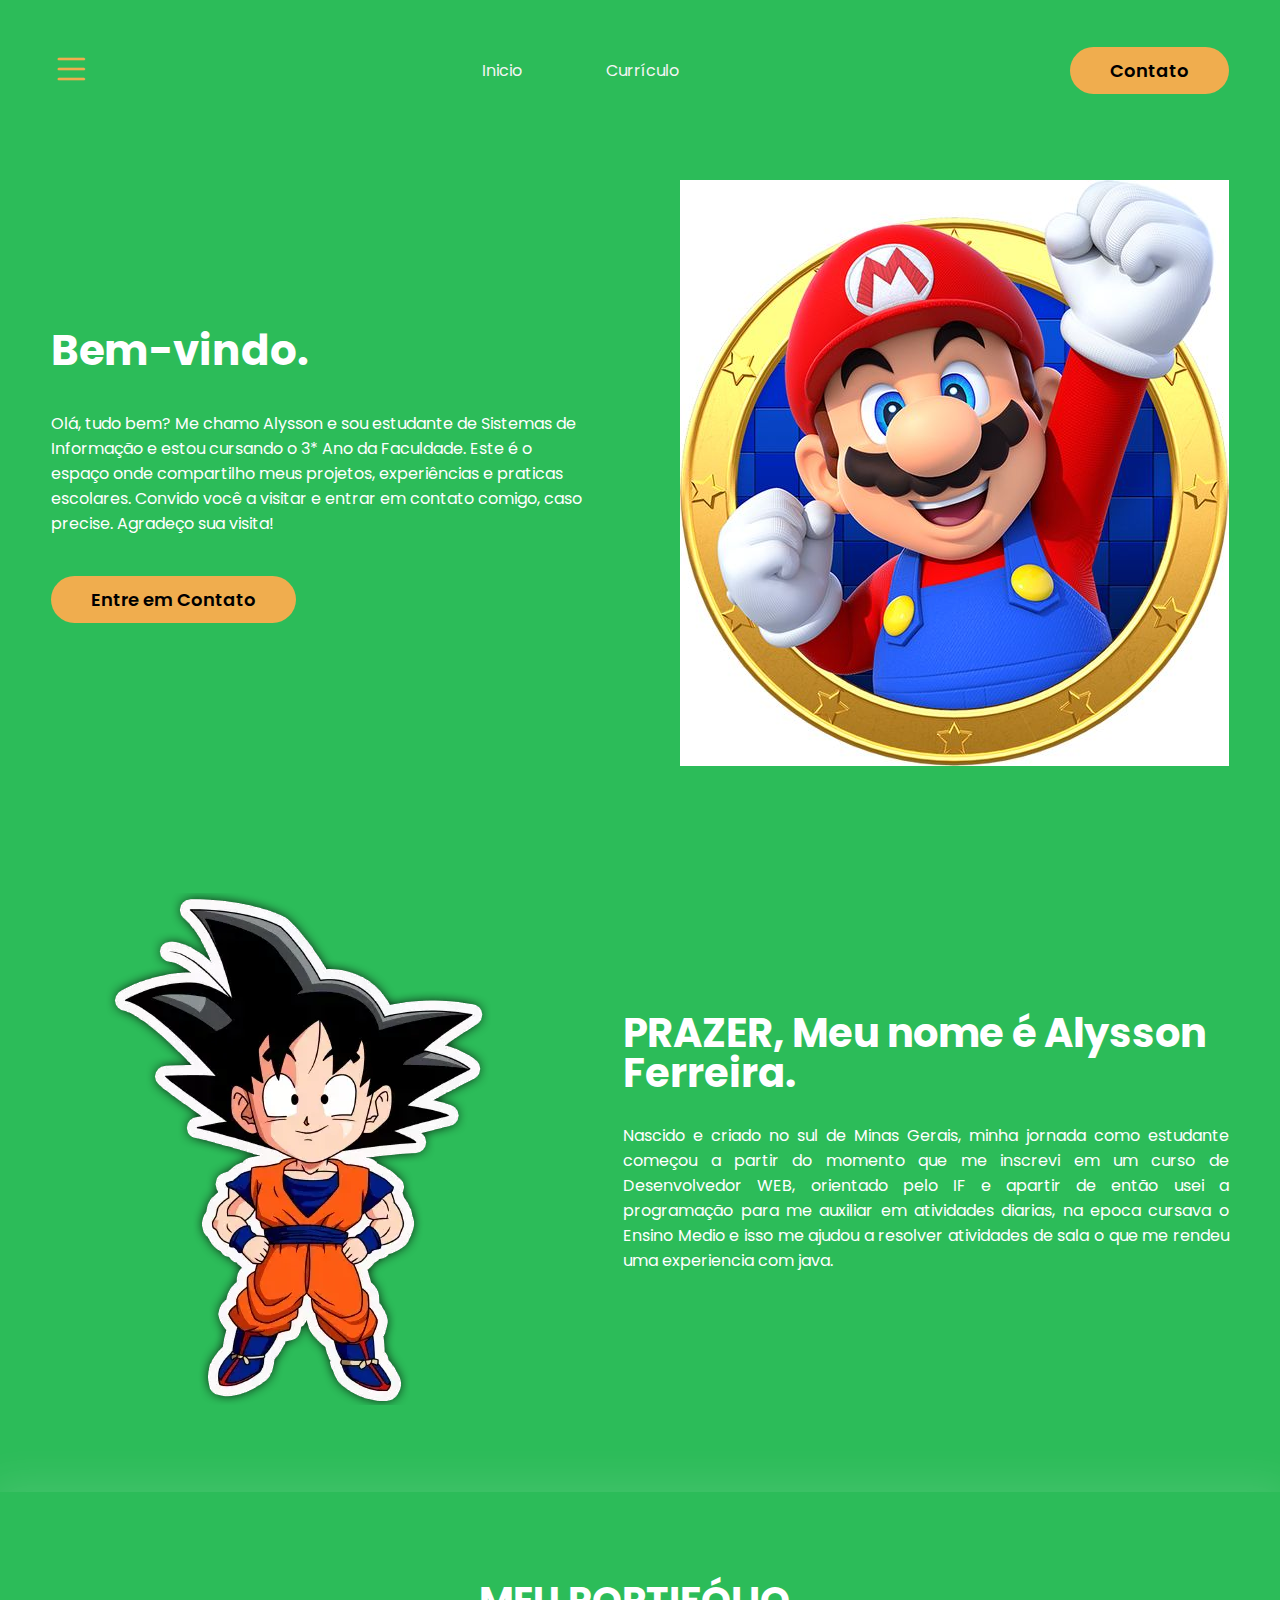
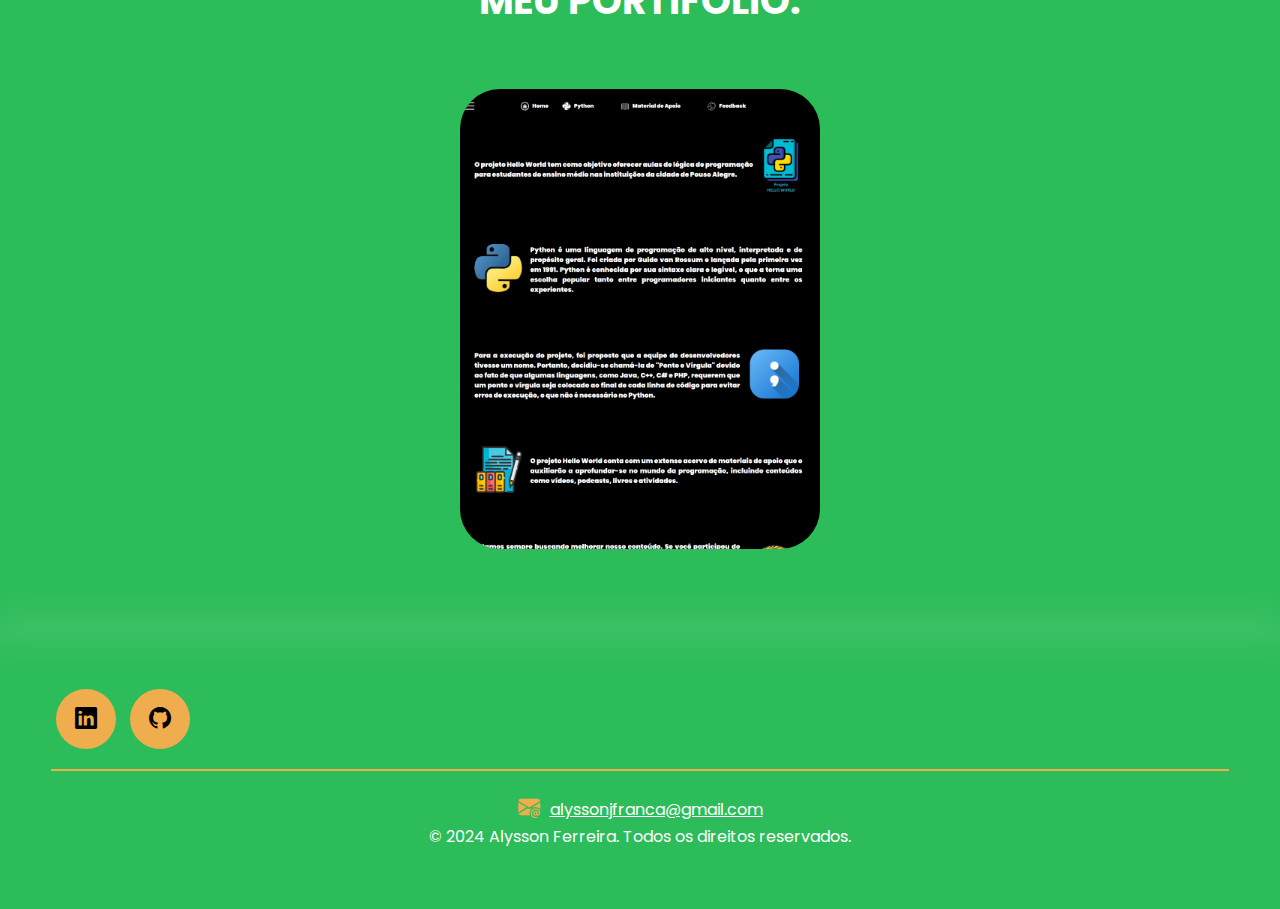
<file: index.html>
<!DOCTYPE html>
<html lang="pt-br">

<head>
    <meta charset="UTF-8">
    <meta name="viewport" content="width=device-width, initial-scale=1.0">

    <link rel="preconnect" href="https://fonts.googleapis.com">
    <link rel="preconnect" href="https://fonts.gstatic.com" crossorigin>
    <link href="https://fonts.googleapis.com/css2?family=Poppins:ital,wght@0,900;1,900&display=swap" rel="stylesheet">

    <link rel="stylesheet" href="https://cdn.jsdelivr.net/npm/bootstrap-icons@1.11.1/font/bootstrap-icons.css">

    <script src="script.js" defer></script>
    <link rel="shortcut icon" href="imagens/logo.webp" type="image/x-icon">
    <title>Alysson Ferreira - portifolio</title>
    <link rel="stylesheet" href="style.css">
</head>

<body>
    <header>
        <div class="interface">
            <div class="btn-abrir-menu" id="btn-menu">
                <i class="bi bi-list"></i>
            </div>

            <div class="menu-mobile" id="menu-mobile">
                <div class="btn-fechar">
                    <i class="bi bi-x-lg"></i>
                </div>
                <nav>
                    <ul>
                        <li><a href="#">Inicio</a></li>
                        <li><a href="curriculum.html" target="_blank">Currículo</a></li>
                        <li><a href="contato.html">Contato</a></li>
                    </ul>
                </nav>

            </div>

            <div class="overlay-menu" id="overlay-menu"></div>
            <nav class="menu-desktop">
                <ul>
                    <li><a href="#">Inicio</a></li>
                    <li><a href="curriculum.html" target="_blank">Currículo</a></li>
                </ul>
            </nav>

            <div class="btn-contato">
                <a href="contato.html">
                    <button>Contato</button>
                </a>
            </div>


        </div>
    </header>

    <main>
        <section class="topo-do-site">
            <div class="interface">
                <div class="flex">
                    <div class="txt-topo-do-site">
                        <h1>Bem-vindo.</h1>
                        <p>Olá, tudo bem? Me chamo Alysson e sou estudante de Sistemas de Informação e estou cursando o 3* Ano da Faculdade.
                            Este é o espaço onde compartilho meus projetos, experiências e praticas escolares.
                            Convido você a visitar e entrar em contato comigo, caso precise.
                            Agradeço sua visita!</p>

                        <div class="btn-contato">
                            <a href="contato.html">
                                <button>Entre em Contato</button>
                            </a>
                        </div>
                    </div>

                    <div class="image-topo-do-site">
                        <img src="imagens/perfil.jpeg" alt="">
                    </div>
                </div>
            </div>
        </section>

        <section class="sobre">
            <div class="interface">
                <div class="flex">
                    <div class="img-sobre">
                        <img src="imagens/perfilDBZ.jpeg" alt="">
                    </div>

                    <div class="txt-sobre">
                        <h2>PRAZER, Meu nome é Alysson Ferreira.</h2>
                        <p>Nascido e criado no sul de Minas Gerais, minha jornada como estudante começou a partir do momento que me inscrevi
                            em um curso de Desenvolvedor WEB, orientado pelo IF e apartir de então usei a programação para me auxiliar em atividades
                            diarias, na epoca cursava o Ensino Medio e isso me ajudou a resolver atividades de sala o que me rendeu uma experiencia com 
                            java.
                        </p>
                    </div>
                </div>
            </div>
        </section>

        <section class="portifolio">
            <div class="interface">
                <h2 class="titulo">MEU PORTIFÓLIO.</h2>
                <div class="flex">
                    <div class="img-port" style="background-image: url(imagens/projeto01.png);">
                        <div class="overlay">Hello World</div>
                    </div>
                </div>
            </div>
        </section>
    </main>

    <footer>
        <div class="interface">
            <div class="line-footer">
                <div class="flex">
                    <div class="btn-social">
                        <a href="https://www.linkedin.com/in/alysson-ferreira-7676b6226/" target="_blank"><button><i
                                    class="bi bi-linkedin"></i></button></a>
                        <a href="https://github.com/Alyssonjff" target="_blank"><button><i
                                    class="bi bi-github"></i></button></a>
                    </div>
                </div>
            </div>

            <div class="line-footer borda">
                <p><a href="mailto:richard-r3@hotmail.com"><i
                            class="bi bi-envelope-at-fill"></i>alyssonjfranca@gmail.com</a></p>
                <p id="txt-footer">&copy; 2024 Alysson Ferreira. Todos os direitos reservados.</p>
            </div>

        </div>
    </footer>
</body>

</html>
</file>
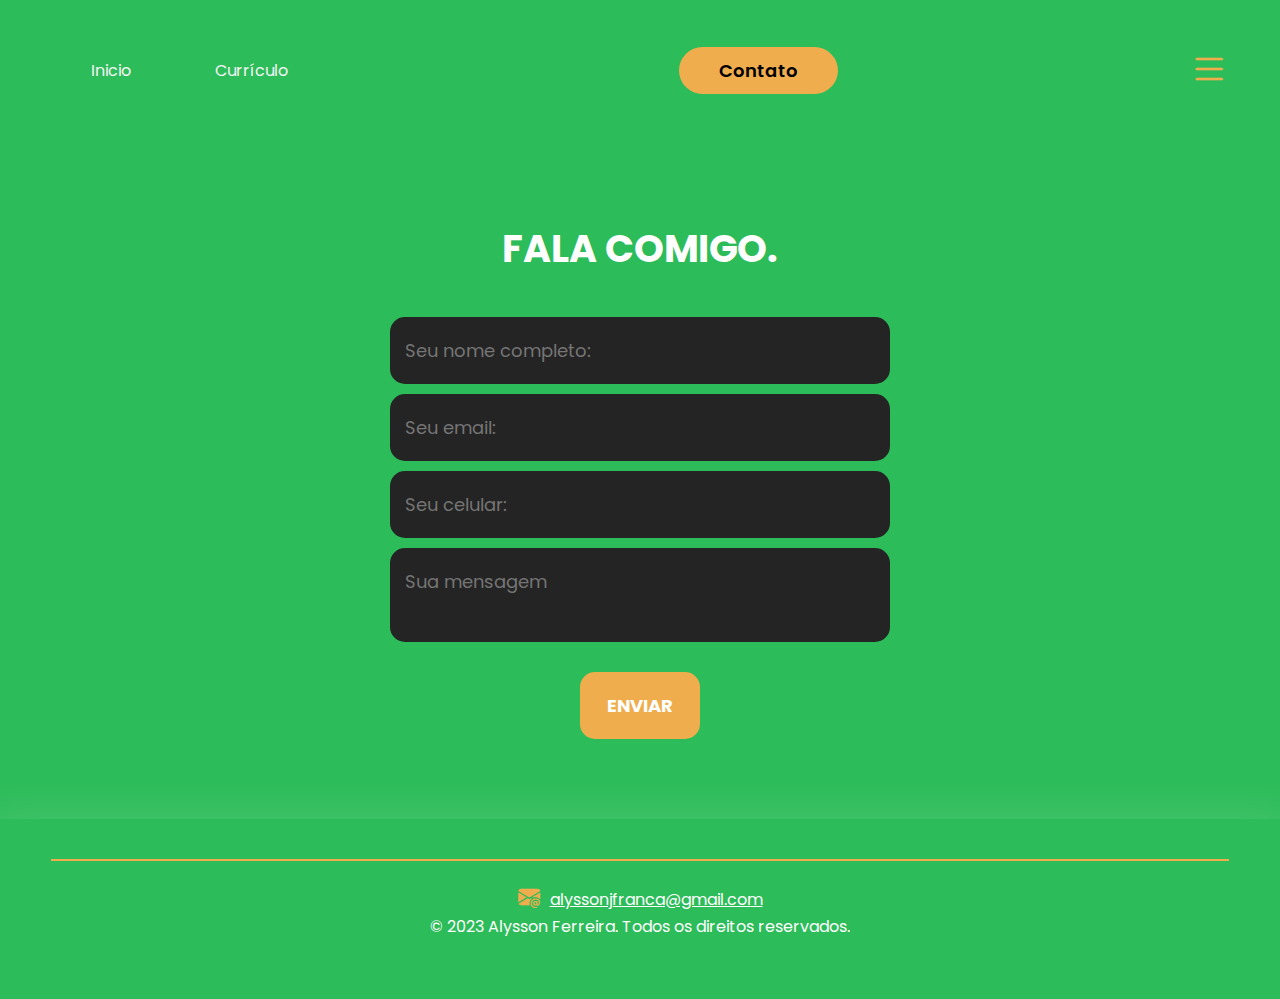
<file: Contato.html>
<!DOCTYPE html>
<html lang="pt-br">
<head>
    <meta charset="UTF-8">
    <meta name="viewport" content="width=device-width, initial-scale=1.0">
    
     <link rel="preconnect" href="https://fonts.googleapis.com">
     <link rel="preconnect" href="https://fonts.gstatic.com" crossorigin>
     <link href="https://fonts.googleapis.com/css2?family=Poppins:ital,wght@0,900;1,900&display=swap" rel="stylesheet">

     <link rel="stylesheet" href="https://cdn.jsdelivr.net/npm/bootstrap-icons@1.11.1/font/bootstrap-icons.css">
 
     <script src="script.js" defer></script>
     <link rel="shortcut icon" href="imagens/logo.webp" type="image/x-icon">
     <title>Contato</title>
     <link rel="stylesheet" href="style.css">

</head>
<body>
    <header>
        <div class="interface">
            <nav class="menu-desktop">
                <ul>
                    <li><a href="index.html">Inicio</a></li>
                    <li><a href="curriculum.html">Currículo</a></li>
                </ul>
            </nav>

            <div class="btn-contato">
                <a href="contato.html">
                    <button>Contato</button>
                </a>
            </div>

            <div class="btn-abrir-menu" id="btn-menu">
                <i class="bi bi-list"></i>
            </div>

            <div class="menu-mobile" id="menu-mobile">
                <div class="btn-fechar">
                    <i class="bi bi-x-lg"></i>
                </div>
                <nav>
                    <ul>
                        <li><a href="#">Inicio</a></li>
                        <li><a href="#">Currículo</a></li>
                        <li><a href="contato.html">Contato</a></li>
                    </ul>
                </nav>

            </div>

            <div class="overlay-menu" id="overlay-menu"></div>
        </div>

    </header>
    
    <section class="formulario">
        <div class="interface">
            <h2 class="titulo">FALA COMIGO.</h2>

            <form action="mailto:alyssonjfranca@gmail.com" method="POST" enctype="text/plain">
                <input type="text" name="nome" placeholder="Seu nome completo:" required>
                <input type="email" name="email" placeholder="Seu email:" required>
                <input type="text" name="celular" placeholder="Seu celular:" required>
                <textarea name="mensagem" placeholder="Sua mensagem" required></textarea>
                <div class="btn-enviar"><input type="submit" value="ENVIAR"></div>
            </form>

        </div>
    </section>
    <footer>
        <div class="interface">
            <div class="line-footer borda">
                <p><a href="mailto:richard-r3@hotmail.com"><i class="bi bi-envelope-at-fill"></i>alyssonjfranca@gmail.com</a></p>
                <p id="txt-footer">&copy; 2023 Alysson Ferreira. Todos os direitos reservados.</p>
            </div>

        </div>
    </footer>
</body>
</html>
</file>
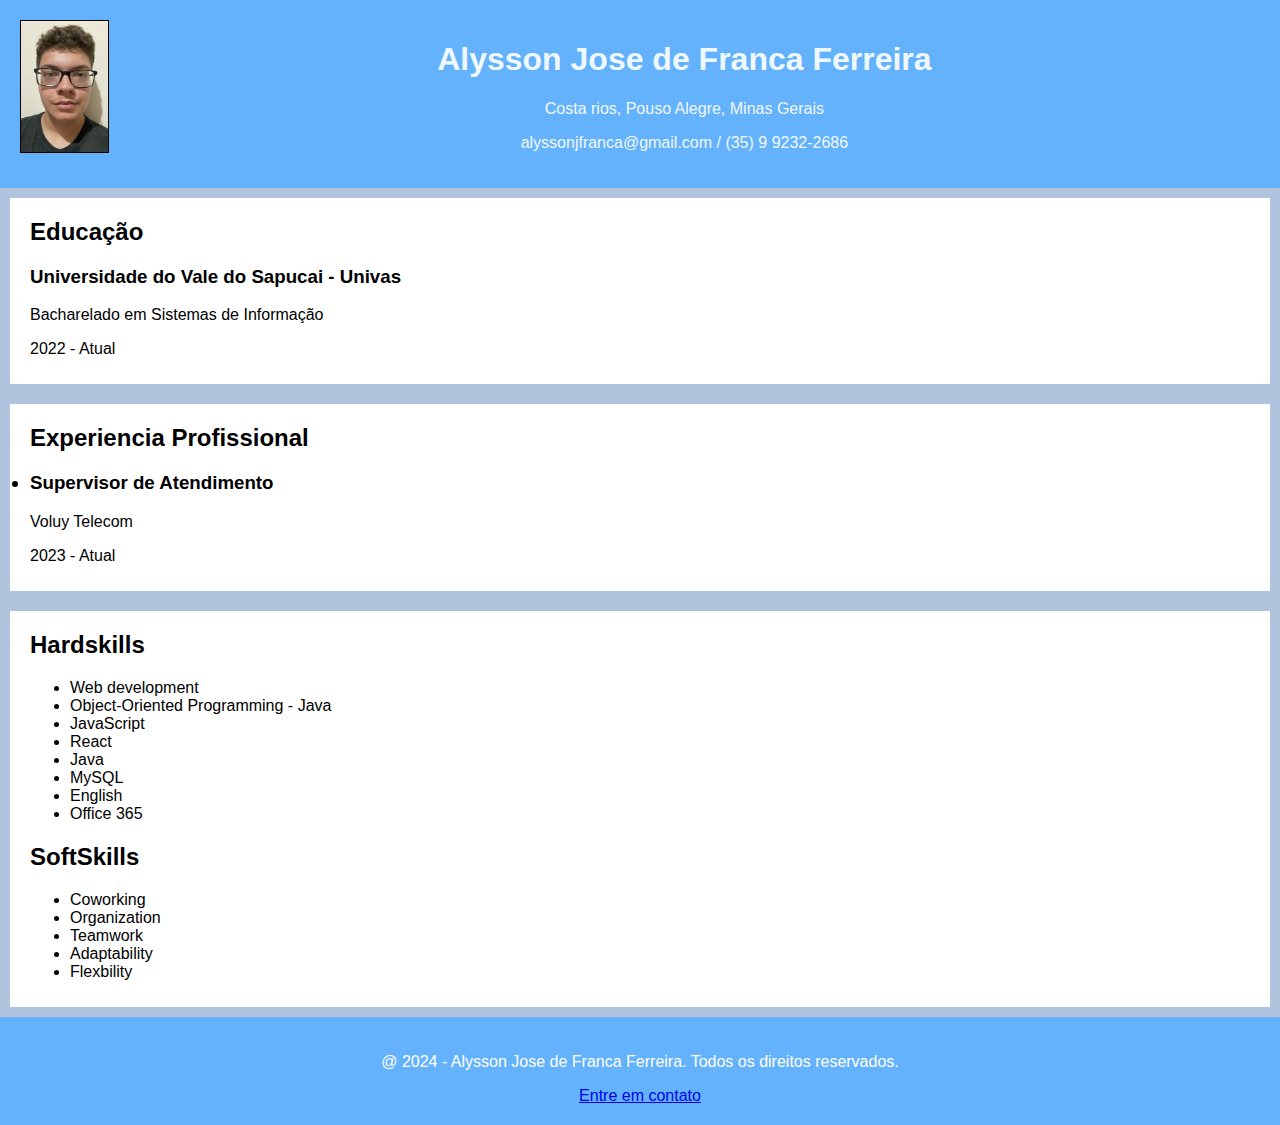
<file: curriculum.html>
<!DOCTYPE html>
<html>
    <head>
        <meta charset="UTF-8">
        <meta name="viewport" content="width=device-width, initial-scale=1.0">
        <title>Portifolio</title>
        <link rel="icon" type="image/x-icon" href="PortifolioIcone.avif" >
        <link rel="stylesheet" href="curriculum.css" />
    </head>
    <body>
        <header>
                <img class="Perfil" src="imagens/Perfil2.jpeg" />
            <h1>
                Alysson Jose de Franca Ferreira
            </h1>
            <p>Costa rios, Pouso Alegre, Minas Gerais</p>
            <p>alyssonjfranca@gmail.com / (35) 9 9232-2686</p>
        </header>
        <section class="aba">
            <h2>
                Educação
            </h2>
            <div class="itens">
                <h3>Universidade do Vale do Sapucai - Univas</h3>
                <p>Bacharelado em Sistemas de Informação</p>
                <p>2022 - Atual</p>
            </div>
        </section>
        <section class="aba">
            <h2>
                Experiencia Profissional
            </h2>
            <div class="itens">
                <h3><li>Supervisor de Atendimento</li></h3>
                <p>Voluy Telecom</p>
                <p>2023 - Atual</p>
            </div>
        </section>
        <section class="aba">
            <h2>
                Hardskills
            </h2>
            <div class="skills">
                <ul>
                    <li>Web development</li>
                    <li>Object-Oriented Programming - Java</li>
                    <li>JavaScript</li>
                    <li>React</li>
                    <li>Java</li>
                    <li>MySQL</li>
                    <li>English</li>
                    <li>Office 365</li>
                </ul>
            </div>
            <h2>
                SoftSkills
            </h2>
            <div class="skills">
                <ul>
                    <li>Coworking</li>
                    <li>Organization</li>
                    <li>Teamwork</li>
                    <li>Adaptability</li>
                    <li>Flexbility</li>
                </ul>
            </div>
        </section>
    </body>
    <footer>
        <p>@ 2024 - Alysson Jose de Franca Ferreira. Todos os direitos reservados.</p>
        <div>
            <a href="Contato.html">Entre em contato</a>
        </div>
    </footer>
</html>
</file>
<file: style.css>
* {
    margin: 0;
    padding: 0;
    box-sizing: border-box;
    font-family: 'Poppins', sans-serif;
}

body {
    background-color: #2cbc59;
    height: 100vh;
}

.interface {
    max-width: 1280px;
    margin: 0 auto;
}

.flex {
    display: flex;
}

.btn-contato button {
    padding: 10px 40px;
    font-size: 18px;
    font-weight: 600;
    background-color: #f0ad4e;
    border: 0;
    border-radius: 30px;
    cursor: pointer;
    transition: .2s;
}

h2.titulo {
    color: #fff;
    font-size: 38px;
    text-align: center;
}

button:hover,
form .btn-enviar input[type=submit]:hover {
    box-shadow: 0px 0px 8px #f0ad4e;
    transform: scale(1.05);
}

header {
    padding: 40px 4%;
}

header>.interface {
    display: flex;
    align-items: center;
    justify-content: space-between;
    transition: 0.2s;
}

header a {
    color: whitesmoke;
    text-decoration: none;
    display: inline-block;
}

header nav.menu-desktop a:hover {
    color: #fff;
    transform: scale(1.05);
}

header nav ul {
    list-style-type: none;
}

header nav.menu-desktop ul li {
    display: inline-block;
    padding: 0 40px;
}

.btn-abrir-menu i {
    color: #f0ad4e;
    font-size: 40px;
}

.menu-mobile {
    background-color: black;
    height: 100vh;
    position: fixed;
    top: 0;
    left: 0;
    z-index: 99999;
    width: 0%;
    overflow: hidden;
    transition: .5s;
}

.menu-mobile.abrir-menu {
    width: 30%;
}

.menu-mobile.abrir-menu~.overlay-menu {
    display: block;
}

.menu-mobile .btn-fechar {
    padding: 20px 5%;
}

.menu-mobile .btn-fechar i {
    color: #1abdd4;
    font-size: 30px
}

.menu-mobile nav ul {
    text-align: left;
}

.menu-mobile nav ul li a {
    color: #fff;
    font-size: 20px;
    font-weight: 300;
    padding: 20px 8%;
    display: block;
}

.menu-mobile nav ul li a:hover {
    background-color: #f0ad4e;
    color: #000;
}

.overlay-menu {
    background-color: #000000a7;
    width: 100%;
    height: 100%;
    position: fixed;
    top: 0;
    left: 0;
    z-index: 88888;
    display: none;
}

section.topo-do-site {
    padding: 40px 4%;
}

section.topo-do-site .flex {
    align-items: center;
    justify-content: center;
    gap: 90px;
}

.topo-do-site h1 {
    color: #fff;
    font-size: 42px;
    line-height: 40px;
}

.topo-do-site h1 span {
    color: #1abdd4;
}

.topo-do-site .txt-topo-do-site p {
    color: #fff;
    margin: 40px 0;
}

.topo-do-site .image-topo-do-site img {
    position: relative;
    animation: flutuar 2s ease-in-out infinite alternate;
}


@keyframes flutuar {
    0% {
        top: 0;
    }

    100% {
        top: 30px;
    }
}

section.sobre {
    padding: 80px 4%;
}

section.sobre .flex {
    align-items: center;
    gap: 60px;
}

.sobre .txt-sobre {
    color: #fff;
}

.sobre .txt-sobre h2 {
    font-size: 40px;
    line-height: 40px;
    margin-bottom: 30px;
}

.sobre .txt-sobre h2 span {
    color: #f0ad4e;
    display: block;
}

.sobre .txt-sobre p {
    margin: 20px 0;
    text-align: justify;
}

.btn-social button {
    width: 60px;
    height: 60px;
    border-radius: 50%;
    border: none;
    background-color: #f0ad4e;
    font-size: 22px;
    cursor: pointer;
    margin: 0 5px;
    transition: .2s;
}

section.portifolio {
    padding: 80px 4%;
    box-shadow: 0 0 40px 10px #ffffff1d;
}

section.portifolio .flex {
    justify-content: space-around;
    margin-top: 60px;
}

.img-port {
    width: 360px;
    height: 460px;
    background-size: cover;
    background-position: 100% 0%;
    transition: 8s;
    cursor: pointer;
    border-radius: 40px;
    position: relative;
}

.img-port:hover {
    background-position: 100% 100%;
}

.overlay {
    position: absolute;
    top: 0;
    left: 0;
    width: 100%;
    height: 100%;
    background-color: #000000b8;
    border-radius: 40px;
    display: flex;
    align-items: center;
    justify-content: center;
    font-size: 24px;
    font-weight: 600;
    color: #fff;
    opacity: 0;
    transition: .5s;
}

.overlay:hover {
    opacity: 1;
}

section.formulario {
    padding: 80px 4%;
}

form {
    max-width: 500px;
    margin: 0 auto;
    display: flex;
    justify-content: center;
    flex-direction: column;
    gap: 10px;
    margin-top: 40px;
}

form input,
form textarea {
    width: 100%;
    background-color: #242424;
    border: 0;
    outline: 0;
    padding: 20px 15px;
    border-radius: 15px;
    color: #fff;
    font-size: 18px;
}

form textarea {
    resize: none;
    max-height: 200px;
}

form .btn-enviar {
    margin-top: 20px;
    text-align: center;
}

form .btn-enviar input[type=submit] {
    width: 120px;
    background-color: #f0ad4e;
    color: #fff;
    font-weight: 700;
    cursor: pointer;
    transition: .2s;
}

footer {
    padding: 40px 4%;
    box-shadow: 0 0 40px 10px #ffffff1d;
}

footer .flex {
    justify-content: space-between;
}

footer .line-footer {
    padding: 20px 0;
}

.borda {
    border-top: 2px solid #f0ad4e;
}

footer .line-footer p i {
    color: #f0ad4e;
    font-size: 22px;
}

footer .line-footer p a {
    color: #fff;
}

#txt-footer {
    color: #fff;
}

.bi.bi-envelope-at-fill {
    margin-right: 10px;
    cursor: pointer;
}

footer .line-footer p {
    text-align: center;
}


#curriculo {
    background-color: #f2f2f2;
}

.topo-curriculo {
    color: #fff;
    text-align: center;
    padding: 20px;
    background-color: #f0ad4e;
}

.topo-curriculo h1 {
    font-size: 28px;
    margin: 0;
}

.topo-curriculo p {
    font-size: 16px;
    margin: 5px 0;
}

.profile-picture {
    border-radius: 50%;
    overflow: hidden;
    width: 100px;
    height: 100px;
    margin: 0 auto 10px;
}

.profile-picture img {
    width: 100%;
    height: 100%;
    object-fit: cover;

}

#education {
    background-color: #fff;
    margin: 20px;
    padding: 20px;
    border-radius: 5px;
    box-shadow: 0 2px 4px rgba(0, 0, 0, 0.1);
    text-align: justify;
}

#education h2 {
    font-size: 24px;
    margin: 0;
}

#experience {
    background-color: #fff;
    margin: 20px;
    padding: 20px;
    border-radius: 5px;
    box-shadow: 0 2px 4px rgba(0, 0, 0, 0.1);
    text-align: justify;
}

#experience h2 {
    font-size: 24px;
    margin: 0;
}

#skills {
    background-color: #fff;
    margin: 20px;
    padding: 20px;
    border-radius: 5px;
    box-shadow: 0 2px 4px rgba(0, 0, 0, 0.1);

}

#curriculo footer{
    background-color: #000;
}
#skills h2 {
    font-size: 24px;
    margin: 0;
}

#skills ul {
    list-style: none;
    padding: 0;
}

#skills ul li {
    margin: 5px 0;
}

@media screen and (max-width: 1020px) {

    .flex {
        flex-direction: column;
    }

    h2.titulo {
        font-size: 34px;
        line-height: 30PX;
    }

    .menu-desktop,
    .btn-contato {
        display: none;
    }

    section.topo-do-site .flex {
        gap: 40px;
    }

    section.topo-do-site {
        padding: 10px 8%;
    }

    .topo-do-site h1 {
        font-size: 32px;
    }

    .topo-do-site .image-topo-do-site img {
        width: 100%;
    }

    
    section.especialidades {
        padding: 40px 8%;
    }

    
    section.especialidades {
        padding: 40px 8%;
    }

    section.sobre {
        padding: 80px 8%;
    }

    section.sobre .flex {
        flex-direction: column-reverse;
    }

    .sobre .txt-sobre h2 {
        font-size: 34px;
        line-height: 35px;
        text-align: center;
    }

    .btn-social {
        text-align: center;
    }

    .img-sobre img {
        width: 100%;
    }

    section.portifolio {
        padding: 80px 8%;
    }

    .img-port {
        width: 100%;
        max-width: 360px;
        margin: 0 auto;
    }

    section.portifolio .flex {
        gap: 60px;
    }

    footer .flex {
        flex-direction: column;
        gap: 30px;
    }

    footer .line-footer {
        text-align: center;
    }
}
</file>
<file: curriculum.css>
body {
    font-family: Arial, Helvetica, sans-serif;
    margin: 0;
    padding: 0;
    background-color: white;
}

header {
    background-color: rgba(5, 131, 248, 0.622);
    color: aliceblue;
    padding: 20px;
    text-align: center;
}

.Perfil {
    border: 1px solid black;
    max-width: 7%;
    height: auto;
    float: left;
    display: flex;
}

img{
    max-width: 7%;
}

.Contato:hover a{
    color: white;
}

.aba{
    margin: 0;
    border: #B0C4DE 10px solid;
    padding-left: 20px;
    padding-bottom: 10px;
}

footer{
    background-color: rgba(5, 131, 248, 0.622);
    color: white;
    text-align: center;
    padding: 20px;
}
</file>
